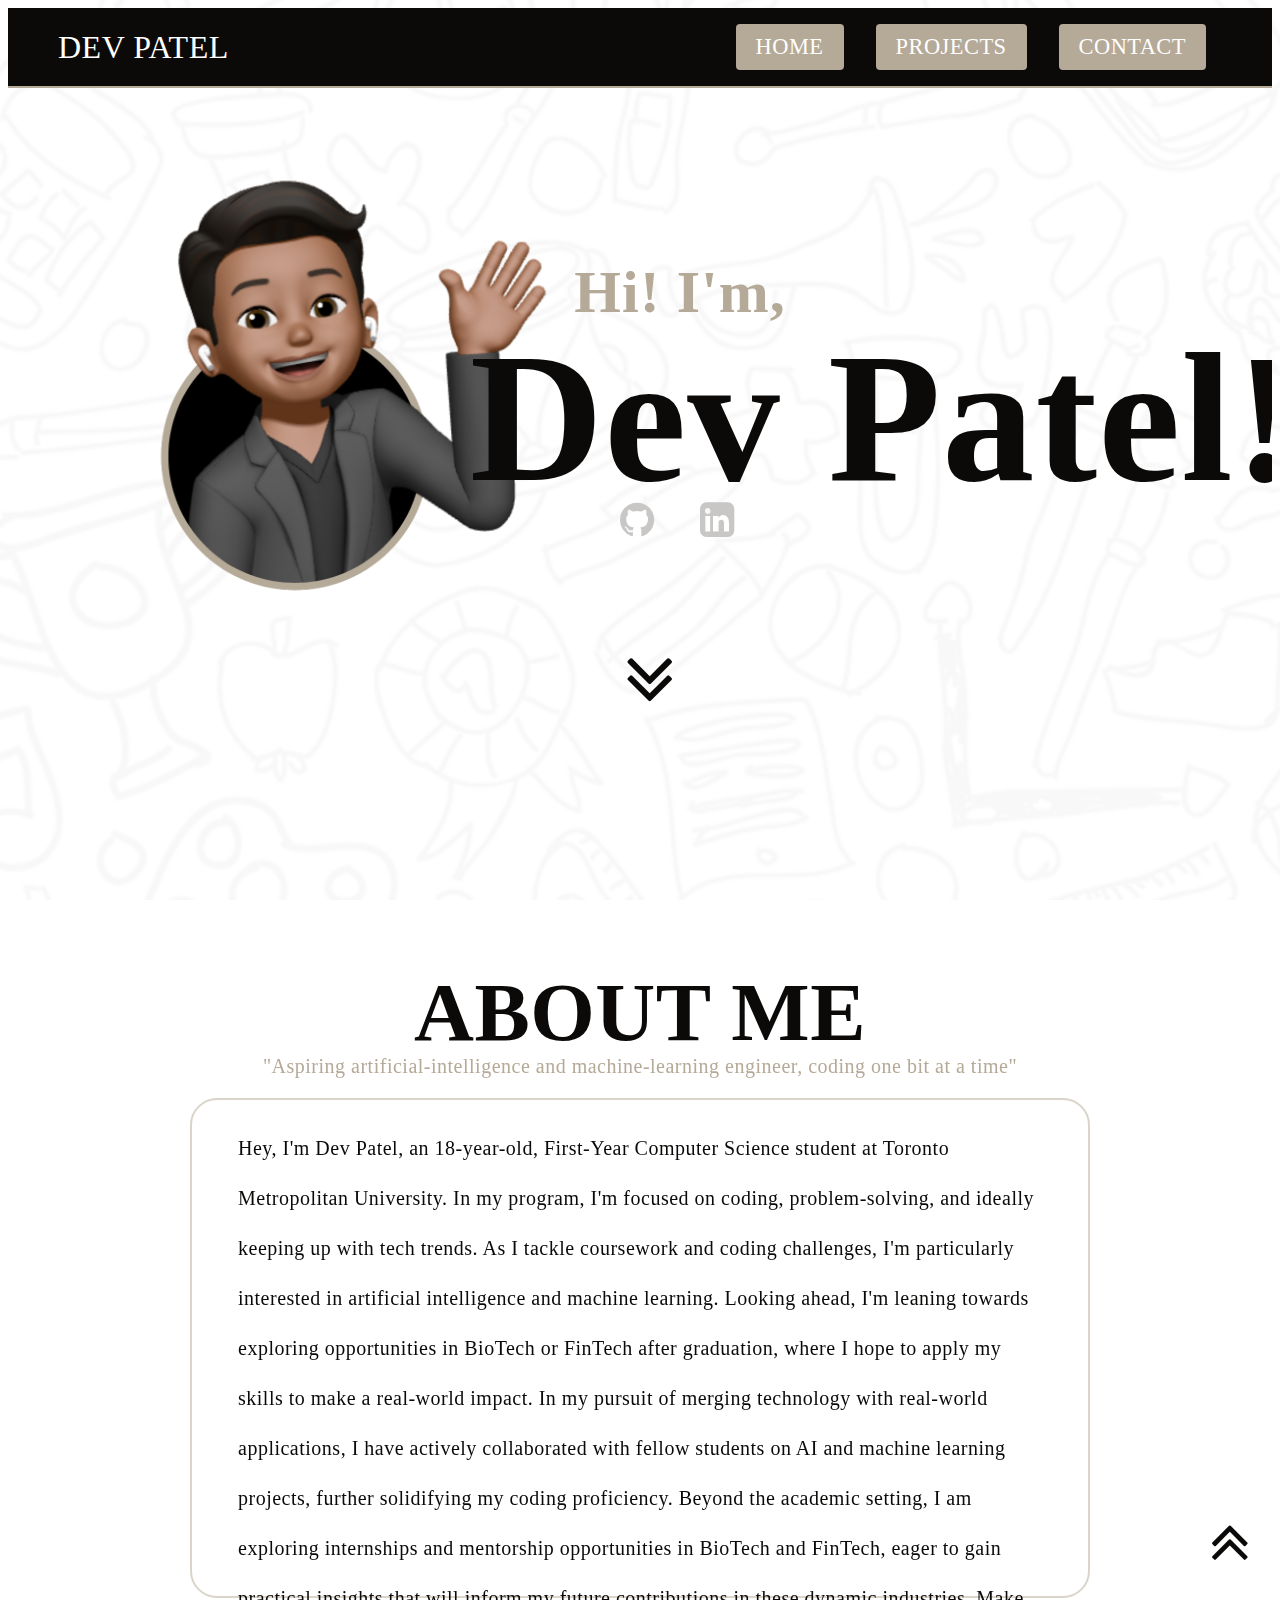
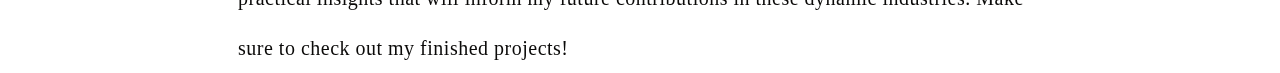
<file: index.html>
<!DOCTYPE html>
<html lang="en">
  <head>
    <meta charset="UTF-8" />
    <meta name="viewport" content="width=device-width, initial-scale=1.0" />
    <title>Dev Patel</title>
    <link rel="stylesheet" href="styles.css" />
    <link href="https://fonts.cdnfonts.com/css/zuume" rel="stylesheet" />
    <link
      rel="stylesheet"
      href="https://cdnjs.cloudflare.com/ajax/libs/font-awesome/4.7.0/css/font-awesome.min.css"
    />
  </head>

  <body>
    <nav class="navbar">
      <div class="navbar__container">
        <a href="/" id="navbar__logo">DEV PATEL</a>

        <ul class="navbar__menu">
          <li class="navbar__btn">
            <a href="/index.html" class="button">HOME</a>
          </li>

          <li class="navbar__btn">
            <a href="/projects.html" class="button">PROJECTS</a>
          </li>

          <li class="navbar__btn">
            <a href="/contacts.html" class="button">CONTACT</a>
          </li>
        </ul>
      </div>
    </nav>

    <div id="landing-content">
      <a
        href="https://github.com/devp19"
        class="fa fa-github"
        target="_blank"
      ></a>
      <a
        href="https://www.linkedin.com/in/devp19/"
        class="fa fa-linkedin-square"
        target="_blank"
      ></a>

      <img src="images/icon.png" class="homepage__image" />

      <h1 class="title__text">Hi! I'm,</h1>
      <h1 class="name__landing">Dev Patel!</h1>

      <a class="go-down" href="#about-me"
        ><i class="fa fa-angle-double-down fa-5x"></i
      ></a>
    </div>

    <div id="about-me">
      <h1 class="about__me">ABOUT ME</h1>

      <p class="paragraph">
        "Aspiring artificial-intelligence and machine-learning engineer, coding
        one bit at a time"
      </p>

      <p class="code-snippet">
        <span class="aboutpara">
          Hey, I'm Dev Patel, an 18-year-old, First-Year Computer Science
          student at Toronto Metropolitan University. In my program, I'm focused
          on coding, problem-solving, and ideally keeping up with tech trends.
          As I tackle coursework and coding challenges, I'm particularly
          interested in artificial intelligence and machine learning. Looking
          ahead, I'm leaning towards exploring opportunities in BioTech or
          FinTech after graduation, where I hope to apply my skills to make a
          real-world impact. In my pursuit of merging technology with real-world
          applications, I have actively collaborated with fellow students on AI
          and machine learning projects, further solidifying my coding
          proficiency. Beyond the academic setting, I am exploring internships
          and mentorship opportunities in BioTech and FinTech, eager to gain
          practical insights that will inform my future contributions in these
          dynamic industries. Make sure to check out my finished projects!
        </span>
      </p>

      <a class="go-up" href="#top"
        ><i class="fa fa-angle-double-up fa-4x"></i
      ></a>

      <div id="about-me" class="blur-box"></div>
    </div>
  </body>
</html>
</file>
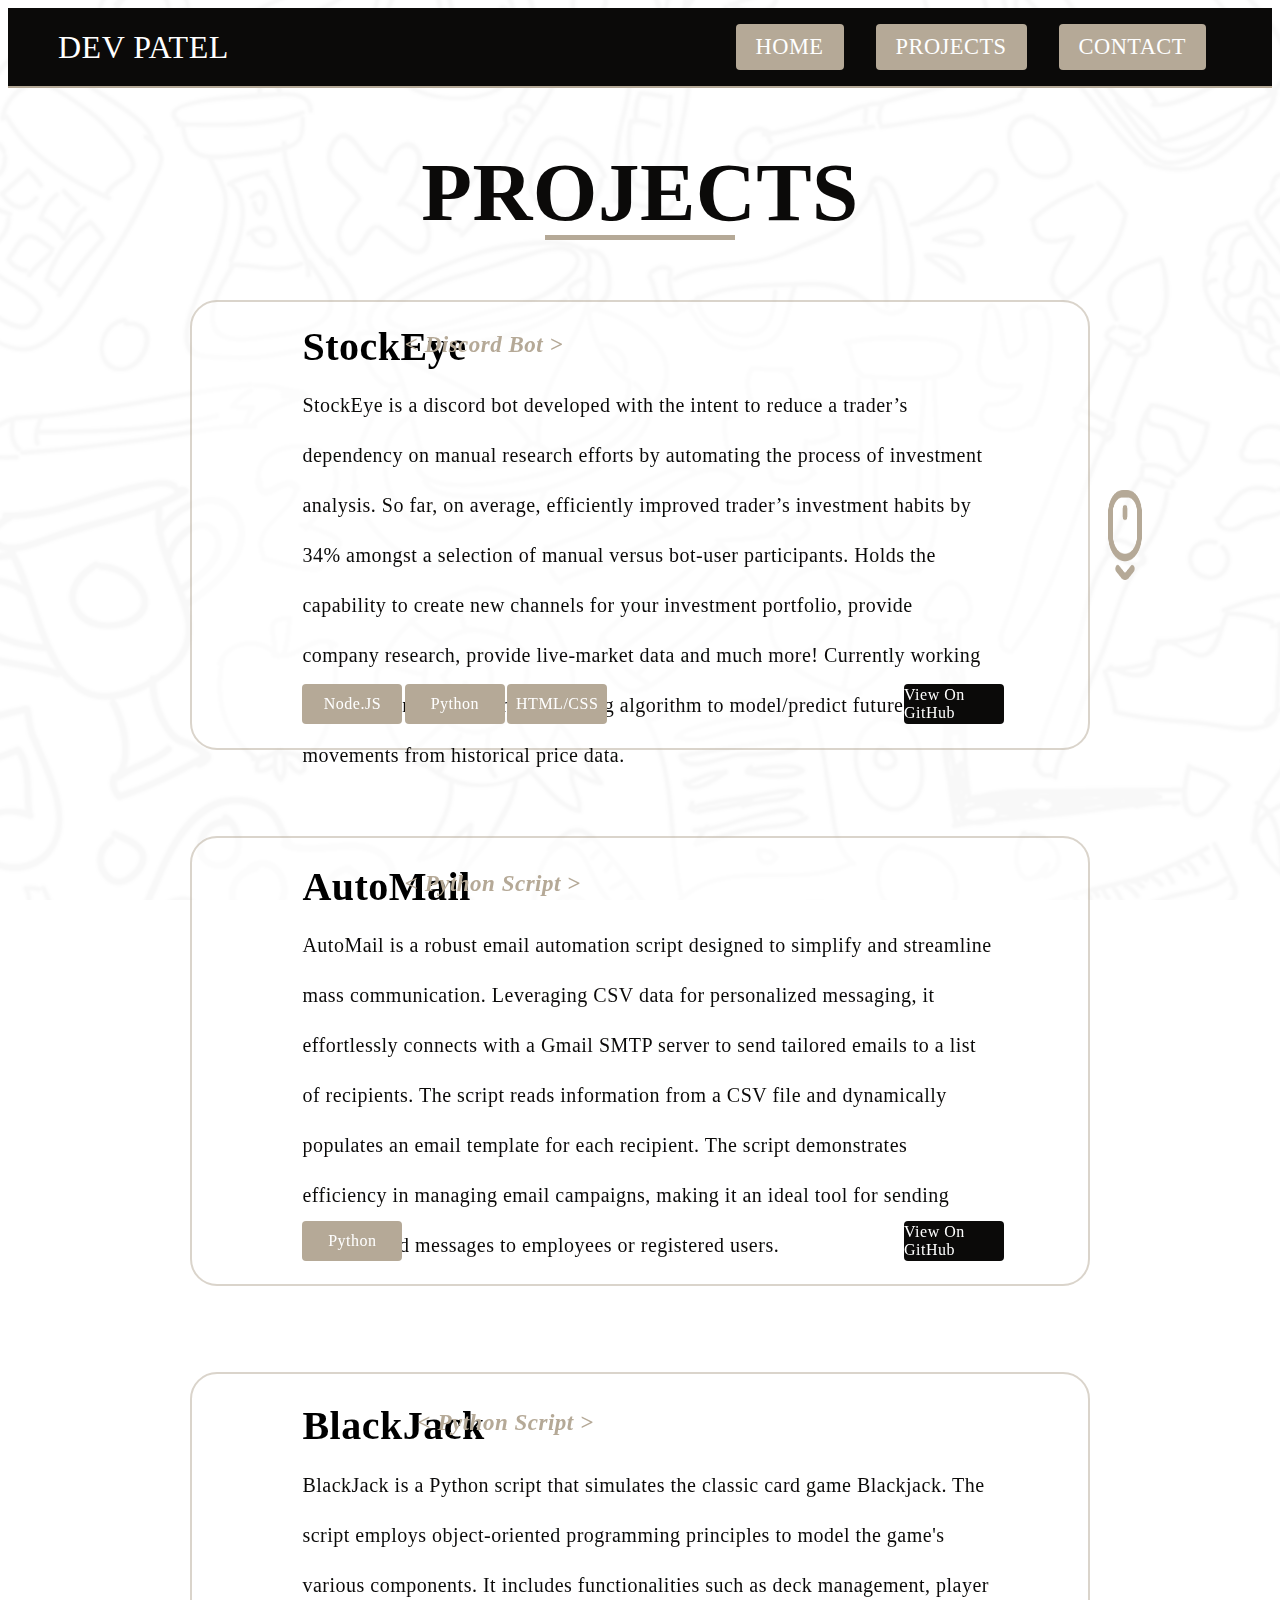
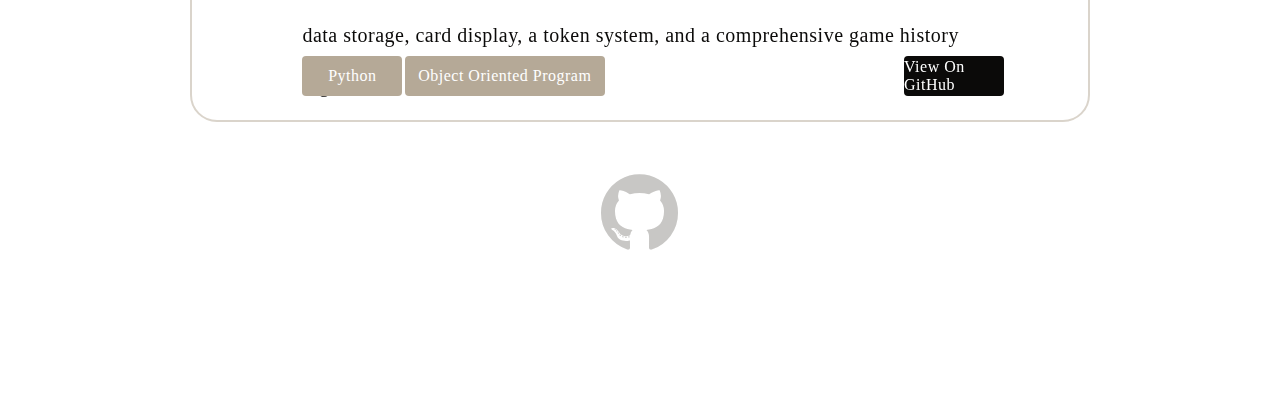
<file: projects.html>
<!DOCTYPE html>
<html lang="en">
  <head>
    <meta charset="UTF-8" />
    <meta name="viewport" content="width=device-width, initial-scale=1.0" />
    <title>Dev Patel - Projects</title>
    <link rel="stylesheet" href="styles.css" />
    <link href="https://fonts.cdnfonts.com/css/zuume" rel="stylesheet" />
    <link
      rel="stylesheet"
      href="https://cdnjs.cloudflare.com/ajax/libs/font-awesome/4.7.0/css/font-awesome.min.css"
    />
  </head>

  <body>
    <nav class="navbar">
      <div class="navbar__container">
        <a href="/" id="navbar__logo">DEV PATEL</a>

        <ul class="navbar__menu">
          <li class="navbar__btn">
            <a href="/" class="button">HOME</a>
          </li>

          <li class="navbar__btn">
            <a href="/projects.html" class="button">PROJECTS</a>
          </li>

          <li class="navbar__btn">
            <a href="/contacts.html" class="button">CONTACT</a>
          </li>
        </ul>
      </div>
    </nav>

    <h1 class="Project__Title">PROJECTS</h1>
    <div class="gold-under"></div>

    <div class="project-box-1"></div>
    <h2 class="StockEye-Name">StockEye</h2>
    <h2 class="StockEye-WhatType">&lt; Discord Bot &gt;</h2>
    <p class="StockEye">
      <span class="StockEye-Desc">
        StockEye is a discord bot developed with the intent to reduce a trader’s
        dependency on manual research efforts by automating the process of
        investment analysis. So far, on average, efficiently improved trader’s
        investment habits by 34% amongst a selection of manual versus bot-user
        participants. Holds the capability to create new channels for your
        investment portfolio, provide company research, provide live-market data
        and much more! Currently working on implementing a machine-learning
        algorithm to model/predict future stock movements from historical price
        data.
      </span>
    </p>

    <div class="languages">
      <p class="LanguageJS">Node.JS</p>
      <p class="LanguageH">HTML/CSS</p>
      <p class="LanguageP">Python</p>
    </div>

    <a href="https://github.com/devp19/StockEye" class="view" target="_blank"
      >View On GitHub</a
    >

    <img src="images/bottomcolored.png" class="project-scroll" />

    <div class="project-box-2"></div>
    <h2 class="AutoMail-Name">AutoMail</h2>
    <h2 class="AutoMail-WhatType">&lt; Python Script &gt;</h2>
    <p class="AutoMail">
      <span class="AutoMail-Desc">
        AutoMail is a robust email automation script designed to simplify and
        streamline mass communication. Leveraging CSV data for personalized
        messaging, it effortlessly connects with a Gmail SMTP server to send
        tailored emails to a list of recipients. The script reads information
        from a CSV file and dynamically populates an email template for each
        recipient. The script demonstrates efficiency in managing email
        campaigns, making it an ideal tool for sending personalized messages to
        employees or registered users.
      </span>
    </p>

    <div class="languages2">
      <p class="LanguagePython">Python</p>
    </div>

    <a
      href="https://github.com/devp19/AutoMail"
      class="view-two"
      target="_blank"
      >View On GitHub</a
    >

    <div class="project-box-3"></div>
    <h2 class="BlackJack-Name">BlackJack</h2>
    <h2 class="BlackJack-WhatType">&lt; Python Script &gt;</h2>
    <p class="BlackJack">
      <span class="BlackJack-Desc">
        BlackJack is a Python script that simulates the classic card game
        Blackjack. The script employs object-oriented programming principles to
        model the game's various components. It includes functionalities such as
        deck management, player data storage, card display, a token system, and
        a comprehensive game history log.
      </span>
    </p>

    <div class="languages3">
      <p class="LanguagePython3">Python</p>
      <p class="LanguageOOP">Object Oriented Program</p>
    </div>

    <a
      href="https://github.com/devp19/BlackJack"
      class="view-three"
      target="_blank"
      >View On GitHub</a
    >

    <a
      id="project-git"
      href="https://github.com/devp19"
      class="fa fa-github"
      style="font-size: 90px"
      target="_blank"
    ></a>
  </body>
</html>
</file>
<file: styles.css>
html {
  scroll-behavior: smooth;
}

* {
  box-sizing: border-box;
  padding: 0;
  letter-spacing: 0.5px;
  font-family: zuume;
}

body {
  overflow-x: clip;
}

.navbar {
  border-bottom: 2px solid #b5a997;
  background-color: #0b0a09;
  height: 80px;
  display: flex;
  justify-content: center;
  align-items: center;
  font-size: 1.4rem;
  position: sticky;
  top: 0;
  z-index: 999;
}

.navbar__container {
  display: flex;
  justify-content: space-between;
  height: 80px;
  z-index: 1;
  width: 100%;
  max-width: 1300px;
  margin: 0 auto;
  padding: 0 50px;
}

#navbar__logo {
  color: white;
  text-decoration: none;
  cursor: pointer;
  display: flex;
  align-items: center;
  text-decoration: none;
  font-size: 2rem;
}

.navbar__menu {
  display: flex;
  align-items: center;
  list-style: none;
  text-align: center;
}

.navbar__btn {
  display: flex;
  justify-content: center;
  align-items: center;
  padding: 0 1rem;
  width: 100%;
}

.button {
  display: flex;
  justify-content: center;
  align-items: center;
  padding: 10px 20px;
  height: 100%;
  width: 100%;
  border: none;
  text-decoration: none;
  outline: none;
  border-radius: 4px;
  background: #b5a997;
  color: white;
  transition: 0.5s;
}

.button:hover {
  background: #c8c7c5;
}

#c8c7c5 body {
  position: relative;
  overflow: auto;
}

body::before {
  content: '';
  position: fixed;
  top: 0;
  left: 0;
  width: 100%;
  height: 100%;
  background: url('/images/background.png') center/cover;
  opacity: 0.5;
  /* Adjust the opacity as needed */
  z-index: -1;
}

#landing-content {
  height: 730px;
  overflow-x: hidden;

  .homepage__image {
    position: absolute;
    display: flex;
    height: 530px;
    justify-content: center;
    top: 150px;
    left: 90px;
  }

  .title__text {
    position: relative;
    display: flex;
    top: 100px;
    left: -30px;
    justify-content: center;
    color: #b5a997;
    font-size: 70px;
    letter-spacing: 1px;
    cursor: default;
  }

  .name__landing {
    position: relative;
    display: flex;
    top: -50px;
    justify-content: center;
    left: 185px;
    color: #0b0a09;
    font-size: 200px;
    letter-spacing: 1px;
    cursor: default;
  }

  .fa-github {
    color: #c8c7c5;
    background: transparent;
    text-decoration: none;
    background-color: none;
    display: flex;
    justify-content: center;
    position: absolute;
    transition: transform ease-out 300ms;
    padding: 10px;
    top: 490px;
    font-size: 40px;
    left: 682px;
  }

  .fa-github:hover {
    color: #b5a997;
    display: flex;
    transform: translate(0, -10px);
  }

  .fa-linkedin-square {
    color: #c8c7c5;
    /* background: transparent; */
    text-decoration: none;
    background-color: none;
    position: absolute;
    display: flex;
    justify-content: center;
    padding: 10px;
    transition: transform ease-out 300ms;
    top: 490px;
    left: 760px;
    font-size: 40px;
  }

  .fa-linkedin-square:hover {
    display: flex;
    color: #b5a997;
    transform: translate(0, -10px);
  }

  .go-down {
    position: absolute;
    top: 660px;
    left: 48%;
    text-decoration: none;
    color: #0b0a09;
    transition: transform 0.3s ease-out;
    padding: 10px;
  }

  .go-down:hover {
    transform: translateY(-40px);
    color: #b5a997;
  }

  @media only screen and (min-resolution: 192dpi) {
    /* Styles specific to MacBook Air 13-inch */
    .fa-github {
      top: 490px;
      left: 625px;
      font-size: 40px;
    }

    .fa-linkedin-square {
      left: 680px;
    }
  }

  @media only screen and (min-width: 1680px) and (min-height: 945px) {
    .title__text {
      left: 90px;
      top: 180px;
      font-size: 80px;
    }

    .name__landing {
      top: -10px;
      left: 367px;
      font-size: 250px;
    }

    .homepage__image {
      top: 200px;
      height: 630px;
      left: 250px;
    }

    .go-down {
      top: 850px;
      height: 400px;
    }

    .fa-github {
      top: 620px;
      left: 960px;
      font-size: 50px;
    }

    .fa-linkedin-square {
      top: 620px;
      left: 1050px;
      font-size: 50px;
    }
  }

  @media only screen and (width: 1440px) and (height: 900px) {
    .title__text {
      left: 30px;
      top: 100px;
    }

    .go-down {
      top: 750px;
    }

    .name__landing {
      left: 245px;
    }

    .fa-github {
      left: 670px;
    }

    .fa-linkedin-square {
      left: 750px;
    }
  }

  @media only screen and (width: 1366px) and (min-height: 768px) {
    .title__text {
      left: 30px;
      top: 70px;
    }

    .name__landing {
      left: 247px;
      top: -80px;
    }

    .fa-github {
      left: 632px;
      top: 460px;
    }

    .fa-linkedin-square {
      left: 710px;
      top: 460px;
    }

    .go-down {
      top: 570px;
    }

    .homepage__image {
      height: 450px;
      left: 150px;
    }
  }

  @media only screen and (width: 1280px) and (min-height: 720px) {
    .homepage__image {
      left: 30px;
    }
    .title__text {
      font-size: 60px;
      left: 40px;
      top: 130px;
    }

    .name__landing {
      left: 243px;
      font-size: 185px;
      top: -10px;
    }

    .fa-github {
      left: 610px;
    }

    .fa-linkedin-square {
      left: 690px;
    }

    .go-down {
      top: 630px;
    }
  }
}

#about-me {
  height: 730px;

  .about__me {
    color: #0b0a09;
    display: flex;
    align-items: flex-start;
    justify-content: center;
    position: relative;
    top: 60px;
    font-size: 83px;
    cursor: default;
  }

  @media only screen and (min-resolution: 192dpi) {
    /* Styles specific to MacBook Air 13-inch */
    .about__me {
      top: 40px;
    }
  }

  .paragraph {
    position: relative;
    color: #b5a997;
    display: flex;
    font-size: 20px;
    top: 0px;
    justify-content: center;
    cursor: default;
  }

  .blur-box {
    display: flex;
    height: 500px;
    width: 900px;
    position: relative;
    top: 210px;
    left: 50%;
    transform: translate(-50%, -50%);

    background-color: rgb(255, 255, 255);
    opacity: 0.5;
    border-radius: 3cqmin;
    /* Fix the typo here */
    z-index: -1;
    border: 2px solid #b5a997;
  }

  @media only screen and (min-resolution: 192dpi) {
    /* Styles specific to MacBook Air 13-inch */
    .blur-box {
      height: 550px;
      top: 240px;
    }
  }

  .code-snippet {
    position: relative;
    display: flex;
    font-size: 25px;
    top: -20px;
  }

  .aboutpara {
    position: absolute;
    top: 57px;
    font-size: 20px;
    line-height: 50px;
    color: #0b0a09;
    left: 380px;
    max-width: 52%;
    /* Adjust the value as needed */
    word-wrap: break-word;
    cursor: default;
  }

  @media only screen and (-webkit-min-device-pixel-ratio: 2) {
    /* Styles specific to MacBook Air 13-inch */
    .aboutpara {
      top: 35px;
    }
  }

  .go-up {
    position: absolute;
    /* Change from absolute to fixed for a fixed position */
    display: flex;
    top: 1500px;
    right: 20px;
    /* Adjust the right property to position it from the right edge */
    bottom: 20px;
    /* Adjust the bottom property to position it from the bottom edge */
    text-decoration: none;
    color: #0b0a09;
    transition: transform 0.3s ease-out;
    padding: 10px;
  }

  .go-up:hover {
    transform: translateY(-40px);
    color: #b5a997;
  }

  /* Media query for large screens (1920x1080 and similar) */
  @media only screen and (min-width: 1680px) and (min-height: 945px) {
    .aboutpara {
      left: 430px;
      max-width: 42%;
      top: 150px;
      font-size: 30px;
      max-width: 55%;
    }

    .about__me {
      top: 180px;
      font-size: 120px;
    }

    .paragraph {
      top: 90px;
      font-size: 30px;
    }

    .blur-box {
      top: 420px;
      width: 1200px;
      height: 600px;
      top: 360px;
    }

    .go-up {
      top: 1750px;
      padding-bottom: 100px;
      right: 40px;
      font-size: 20px;
    }
  }

  @media only screen and (width: 1440px) and (min-height: 900px) {
    .about__me {
      top: 19px;
    }

    .paragraph {
      top: -40px;
    }
    .aboutpara {
      top: -10px;
      left: 340px;
    }

    .blur-box {
      top: 170px;
    }
  }

  @media only screen and (width: 1366px) and (min-height: 657px) {
    .aboutpara {
      left: 255px;
      max-width: 62%;
      top: 44x;
    }
    .blur-box {
      height: 400px;
    }

    .about__me {
      top: 90px;
    }

    .paragraph {
      top: 30px;
    }

    .go-up {
      top: 1400px;
      padding-bottom: 10px;
    }
  }

  @media only screen and (width: 1280px) and (min-height: 720px) {
    .about__me {
      top: 90px;
    }

    .paragraph {
      top: 30px;
    }

    .aboutpara {
      top: 70px;
      max-width: 64%;
      left: 230px;
    }

    .blur-box {
      top: 250px;
    }
  }
}

/* PROJECT PAGE FOR CSS */

.Project__Title {
  color: #0b0a09;
  display: flex;
  align-items: flex-start;
  justify-content: center;
  position: relative;
  font-size: 83px;
  cursor: default;
}

.gold-under {
  height: 5px;
  width: 190px;
  top: -60px;
  position: relative;
  display: flex;
  margin: auto;
  background-color: #b5a997;
}

.project-box-1 {
  height: 450px;
  width: 900px;
  position: relative;
  margin: auto;
  background-color: rgb(255, 255, 255);
  opacity: 0.5;
  border-radius: 3cqmin;
  display: flex;
  z-index: -1;
  border: 2px solid #b5a997;
}

.StockEye-Name {
  display: flex;
  position: absolute;
  top: 290px;
  margin-left: 23%;
  font-size: 40px;
}

.StockEye-WhatType {
  display: flex;
  top: 313px;
  position: absolute;
  margin-left: 31%;
  font-size: 23px;
  color: #b5a997;
  font-style: italic;
  cursor: default;
}

@media only screen and (min-width: 1366px) and (min-height: 768px) {
  .StockEye-WhatType {
    margin-left: 32%;
  }
}

.StockEye-Desc {
  display: flex;
  position: absolute;
  top: 380px;
  font-size: 20px;
  line-height: 50px;
  color: #0b0a09;
  margin-left: 23%;
  max-width: 54%;
  /* Adjust the value as needed */
  word-wrap: break-word;
  cursor: default;
}

.LanguageJS {
  display: flex;
  position: absolute;
  top: 668px;
  margin-left: 23%;
  justify-content: center;
  align-items: center;
  height: 40px;
  width: 100px;
  border-radius: 4px;
  color: white;
  background-color: #b5a997;
  cursor: default;
  transition: transform 0.2s ease-out;
  transition: 0.5s;
}

.LanguageH {
  display: flex;
  position: absolute;
  top: 668px;
  margin-left: 39%;
  justify-content: center;
  align-items: center;
  height: 40px;
  width: 100px;
  border-radius: 4px;
  color: white;
  background-color: #b5a997;
  cursor: default;
  transition: transform 0.2s ease-out;
  transition: 0.5s;
}

.LanguageP {
  display: flex;
  position: absolute;
  top: 668px;
  margin-left: 31%;
  justify-content: center;
  align-items: center;
  height: 40px;
  width: 100px;
  border-radius: 4px;
  color: white;
  background-color: #b5a997;
  cursor: default;
  transition: transform 0.2s ease-out;
  transition: 0.5s;
}

.LanguageH:hover {
  transform: translateY(-20px);
}

.LanguageJS:hover {
  transform: translateY(-20px);
}

.LanguageP:hover {
  transform: translateY(-20px);
}

.view {
  display: flex;
  position: absolute;
  top: 684px;
  margin-left: 70%;
  justify-content: center;
  align-items: center;
  height: 40px;
  width: 100px;
  border-radius: 4px;
  color: white;
  background-color: #0b0a09;
  cursor: pointer;
  transition: transform 0.2s ease-in;
  text-decoration: none;
  transition: 0.5s;
}

.view:hover {
  background-color: #b5a997;
  transform: translateY(-20px);
}

.project-scroll {
  display: flex;
  position: absolute;
  width: 4.5%;
  height: 10%;
  top: 490px;
  margin-left: 85%;
  transition: 0.5s;
  z-index: 30;
}

.project-scroll:hover {
  transform: translateY(20px);
}

@media only screen and (min-resolution: 192dpi) {
  /* Styles specific to MacBook Air 13-inch --> ORGINAL MARGIN IS 23 30 37 70*/
  .view {
    top: 683px;
  }

  .StockEye-WhatType {
    margin-left: 32%;
  }

  .LanguageH {
    top: 667px;
  }

  .LanguageJS {
    top: 667px;
  }

  .LanguageP {
    top: 667px;
  }

  .project-scroll {
    top: 470px;
  }
}

/* PROJECT 2 CSS STYLES */

.project-box-2 {
  height: 450px;
  width: 900px;
  position: relative;
  margin: auto;
  top: 70px;
  background-color: rgb(255, 255, 255);
  opacity: 0.5;
  border-radius: 3cqmin;
  display: flex;
  z-index: -1;
  border: 2px solid #b5a997;
}

.AutoMail-Name {
  display: flex;
  position: absolute;
  top: 830px;
  margin-left: 23%;
  font-size: 40px;
}

.AutoMail-WhatType {
  display: flex;
  position: absolute;
  top: 852px;
  margin-left: 31%;
  font-size: 23px;
  color: #b5a997;
  font-style: italic;
  cursor: default;
}

@media only screen and (min-width: 1366px) and (min-height: 768px) {
  .AutoMail-WhatType {
    margin-left: 32%;
  }
}

.AutoMail-Desc {
  position: absolute;
  top: 920px;
  display: flex;
  font-size: 20px;
  line-height: 50px;
  color: #0b0a09;
  margin-left: 23%;
  max-width: 54%;
  /* Adjust the value as needed */
  word-wrap: break-word;
  cursor: default;
}

.LanguagePython {
  display: flex;
  position: absolute;
  top: 1205px;
  margin-left: 23%;
  justify-content: center;
  align-items: center;
  height: 40px;
  width: 100px;
  border-radius: 4px;
  color: white;
  background-color: #b5a997;
  cursor: default;
  transition: transform 0.2s ease-out;
  transition: 0.5s;
}

.LanguagePython:hover {
  transform: translateY(-20px);
}

.view-two {
  display: flex;
  position: absolute;
  top: 1221px;
  margin-left: 70%;
  justify-content: center;
  align-items: center;
  height: 40px;
  width: 100px;
  border-radius: 4px;
  color: white;
  background-color: #0b0a09;
  cursor: pointer;
  transition: transform 0.2s ease-in;
  text-decoration: none;
  transition: 0.5s;
}

.view-two:hover {
  background-color: #b5a997;
  transform: translateY(-20px);
}

@media only screen and (min-resolution: 192dpi) {
  /* Styles specific to MacBook Air 13-inch --> ORGINAL MARGIN IS 23 30 37 70*/
  .AutoMail-WhatType {
    margin-left: 32%;
  }

  .view-two {
    top: 1210px;
  }

  .LanguagePython {
    top: 1194px;
    margin-left: 23%;
  }
}

/* THIRD PROJECT */

.project-box-3 {
  height: 350px;
  width: 900px;
  margin: auto;
  position: relative;
  top: 140px;
  background-color: rgb(255, 255, 255);
  opacity: 0.5;
  border-radius: 3cqmin;
  display: flex;
  z-index: -1;
  border: 2px solid #b5a997;
}

.BlackJack-Name {
  display: flex;
  position: absolute;
  top: 1369px;
  margin-left: 23%;
  font-size: 40px;
}

.BlackJack-WhatType {
  display: flex;
  position: absolute;
  top: 1391px;
  margin-left: 32%;
  font-size: 23px;
  color: #b5a997;
  font-style: italic;
  cursor: default;
}

@media only screen and (min-width: 1366px) and (min-height: 768px) {
  .BlackJack-WhatType {
    margin-left: 33%;
  }
}

.BlackJack-Desc {
  position: absolute;
  display: flex;
  top: 1460px;
  font-size: 20px;
  line-height: 50px;
  color: #0b0a09;
  margin-left: 23%;
  max-width: 54%;
  /* Adjust the value as needed */
  word-wrap: break-word;
  cursor: default;
  padding-bottom: 300px;
}

.LanguagePython3 {
  display: flex;
  position: absolute;
  top: 1640px;
  margin-left: 23%;
  justify-content: center;
  align-items: center;
  height: 40px;
  width: 100px;
  border-radius: 4px;
  color: white;
  background-color: #b5a997;
  cursor: default;
  transition: transform 0.2s ease-out;
  transition: 0.5s;
}

.LanguagePython3:hover {
  transform: translateY(-20px);
}

.LanguageOOP {
  display: flex;
  position: absolute;
  top: 1640px;
  margin-left: 31%;
  justify-content: center;
  align-items: center;
  height: 40px;
  width: 200px;
  border-radius: 4px;
  color: white;
  background-color: #b5a997;
  cursor: default;
  transition: transform 0.2s ease-out;
  transition: 0.5s;
}

.LanguageOOP:hover {
  transform: translateY(-20px);
}

.view-three {
  display: flex;
  position: absolute;
  top: 1656px;
  margin-left: 70%;
  justify-content: center;
  align-items: center;
  height: 40px;
  width: 100px;
  border-radius: 4px;
  color: white;
  background-color: #0b0a09;
  cursor: pointer;
  transition: transform 0.2s ease-in;
  text-decoration: none;
  transition: 0.5s;
}

.view-three:hover {
  background-color: #b5a997;
  transform: translateY(-20px);
}

#project-git {
  display: flex;
  justify-content: center;
  margin: auto;
  top: 170px;
  position: relative;
  color: #c8c7c5;
  text-decoration: none;
  transition: 0.5s;
  padding: none;
}

#project-git:hover {
  transform: translateY(-20px);
  display: flex;
  color: #b5a997;
}

@media only screen and (width: 1366px) and (min-height: 657px) {
  .StockEye-WhatType {
    left: 20px;
  }

  .AutoMail-WhatType {
    left: 24px;
  }

  .BlackJack-WhatType {
    left: 30px;
  }
}

@media only screen and (min-resolution: 192dpi) {
  /* Styles specific to MacBook Air 13-inch --> ORGINAL MARGIN IS 23 30 37 70*/
  .BlackJack-WhatType {
    margin-left: 33%;
  }

  .view-three {
    top: 1653px;
  }

  .LanguagePython3 {
    top: 1637px;
    margin-left: 23%;
  }

  .LanguageOOP {
    top: 1637px;
  }
}

@media only screen and (min-width: 1680px) and (min-height: 945px) {
  .StockEye-Name,
  .AutoMail-Name,
  .BlackJack-Name {
    margin-left: 28%;
  }

  .StockEye-Desc,
  .AutoMail-Desc,
  .BlackJack-Desc {
    margin-left: 28%;
    max-width: 43%;
  }

  .StockEye-WhatType,
  .AutoMail-WhatType {
    margin-left: 35%;
  }

  .BlackJack-WhatType {
    margin-left: 36%;
  }

  .LanguageJS,
  .LanguagePython,
  .LanguagePython3 {
    margin-left: 28%;
  }

  .LanguageH {
    margin-left: 40%;
  }

  .LanguageP,
  .LanguageOOP {
    margin-left: 34%;
  }

  .view,
  .view-two,
  .view-three {
    margin-left: 66%;
  }
}

::-webkit-scrollbar {
  width: 10px;
  height: 4px;
}

::-webkit-scrollbar-thumb {
  border-radius: 8px;
  background: #b5a997;
}
</file>
